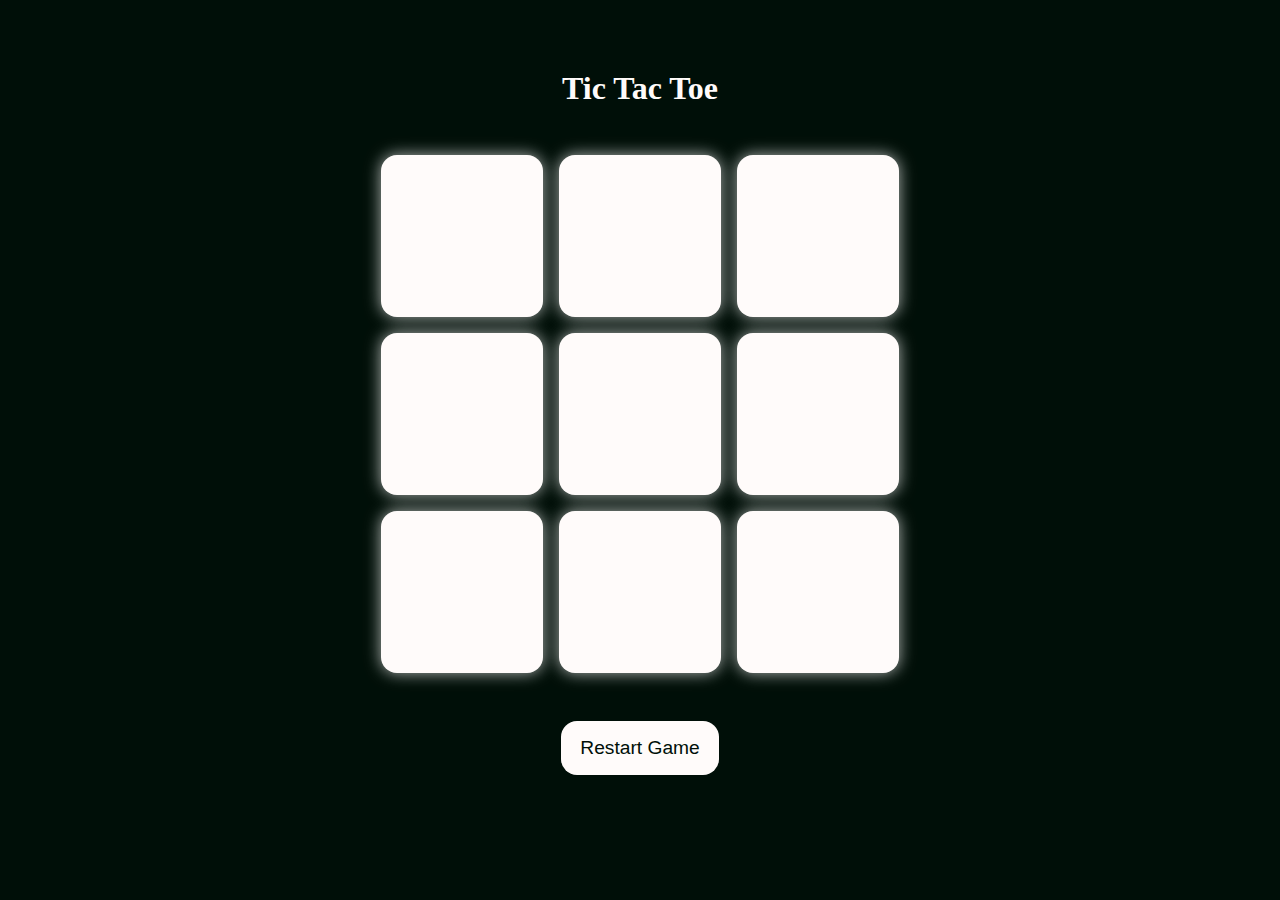
<file: PRODIGY_WD_03/index.html>
<!DOCTYPE html>
<html lang="en">
<head>
    <meta charset="UTF-8">
    <meta name="viewport" content="width=device-width, initial-scale=1.0">
    <link rel="stylesheet" href="style.css">
    <title>Tanishq's Tic-Tac-Toe</title>
</head>
<body>
    <div class="msg-container hide">
        <p id="msg">Winner</p>
        <button id="new-btn">New Game</button>
    </div>
    <main>

        <div class="container">
            <h1>Tic Tac Toe</h1>
            <div class="game">
                <button class="box"></button>
                <button class="box"></button>
                <button class="box"></button>
                <button class="box"></button>
                <button class="box"></button>
                <button class="box"></button>
                <button class="box"></button>
                <button class="box"></button>
                <button class="box"></button>
            </div>
            <button id="reset">Restart Game</button>
        </div>
        <!-- <button id="reset">Restart Game</button> -->
    </main>

    <script src="app.js"></script>

</body>
</html>
</file>
<file: PRODIGY_WD_03/style.css>
*{
    margin: 0;
    padding: 0;
}

h1{
    margin-top: 5rem;
}

body{
    background-color: #000F08;
    color: #FFFBFA;
    text-align: center;
    overflow: hidden;
}

.container{
    height:85vh;
    display: flex;
    justify-content: center;
    align-items: center;
    flex-direction: column;
    gap: 3rem;
}

.game{
    height: 60vmin;
    width: 60vmin;
    display: flex;
    flex-wrap: wrap;
    justify-content: center;
    align-items: center;
    gap: 1.8vmin;
}

.box{
    height: 18vmin;
    width: 18vmin;
    border-radius: 1rem;
    border: none;
    box-shadow: 0 0 1rem rgb(255, 255, 255, 0.7);
    font-size: 8vmin;
    background-color: #FFFBFA;
    color: #000F08;
}

#reset{
    padding: 1rem 1.2rem;
    font-size: 1.2rem;
    background-color: #FFFBFA;
    color: #000F08;
    border: none;
    border-radius: 1rem;
}

#new-btn{
    padding: 1rem 1.2rem;
    font-size: 1.2rem;
    background-color: #FFFBFA;
    color: #000F08;
    border: none;
    border-radius: 1rem;
}

#msg{
    color: #FFFBFA;
    font-size: 4.6vmin;
}

.msg-container{
    height: 100vh;
    display: flex;
    align-items: center;
    justify-content: center;
    flex-direction: column;
    gap: 2rem;
}

.hide{
    display: none; 
}
</file>
